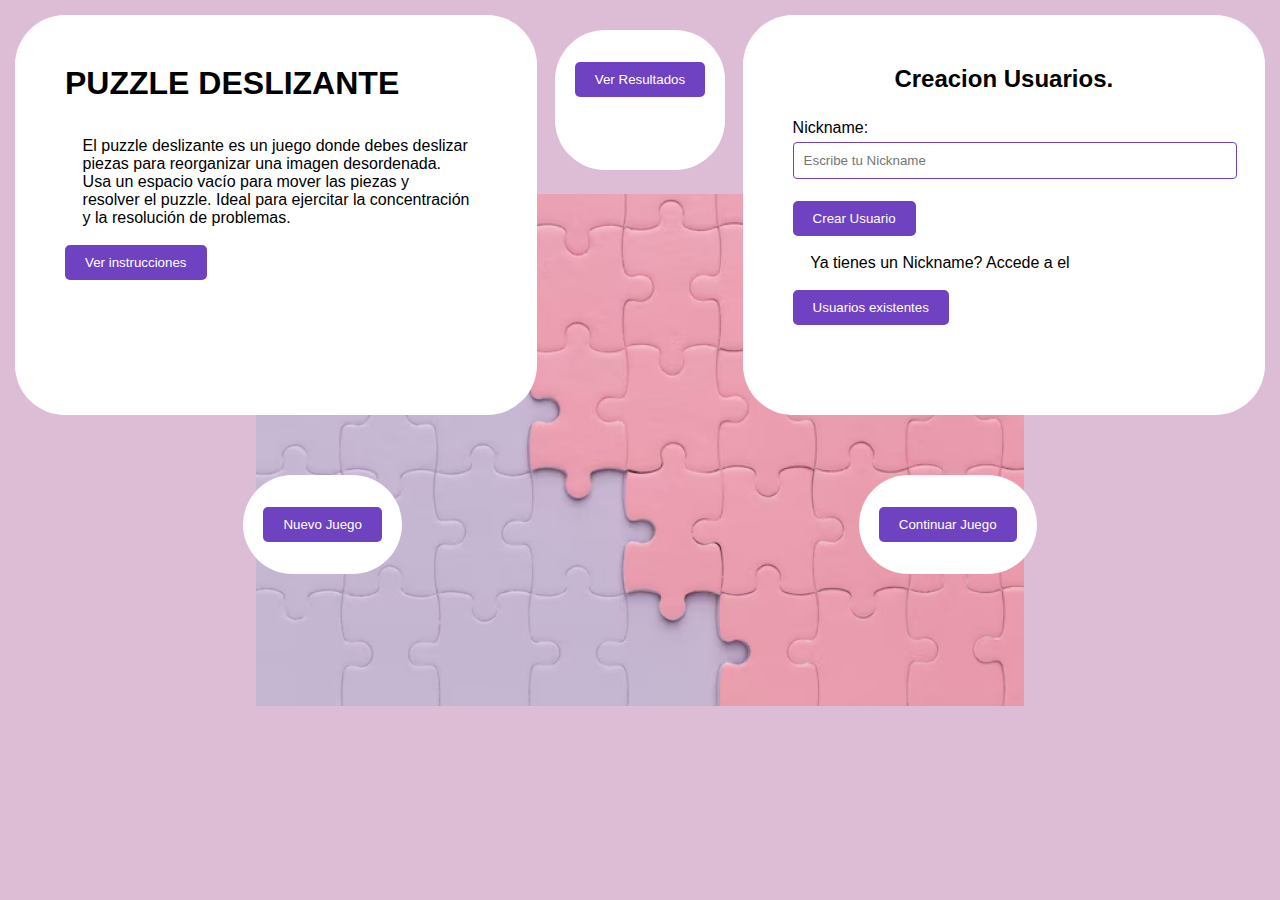
<file: index.html>
<!DOCTYPE html>
<html lang="es">
<head>
    <meta charset="UTF-8">
    <meta name="viewport" content="width=device-width, initial-scale=1.0">
    <title>Incio de juego</title>
    <!-- <link rel="stylesheet" href="./assets/css/MenuInicio.css"> -->
    <link rel="stylesheet" href="./Menu-de-Inicio/assets/css/MenuInicio.css">

</head>
<body>

    <div class="contenedor-mensajeSeleccion">
        <div id="mensajeSeleccion"></div>
    </div>

    <div class="contenedor-info-estadisticas-usuarios">
        <section id="puzzle">
            <h1>PUZZLE DESLIZANTE</h1>
            <p>El puzzle deslizante es un juego donde debes deslizar piezas para reorganizar una imagen desordenada. 
                Usa un espacio vacío para mover las piezas y resolver el puzzle. Ideal para ejercitar la concentración 
                y la resolución de problemas.
            </P>
            <button id="btnInstrucciones"> Ver instrucciones</button>
    
            <div id="instrucciones">
                <h4>
                    Inicio: Comienza con la imagen desordenada y un espacio vacío.
                    <br>Movimiento: Haz clic o toca las piezas adyacentes al espacio vacío para deslizarlas hacia él.
                    <br>Objetivo: Reorganiza las piezas para formar la imagen original.
                    <br>Estrategia: Planifica tus movimientos para resolver el puzzle de manera eficiente.
                    <br>Finalización: Completa la imagen para terminar el juego.
                </h4>
            </div>
        </section>

        <section id="resultados">
            <button id="btnResultados">Ver Resultados</button>
            <div id="contenedor-Tabla">
                <table id="tablaResultados"></table>
            </div>
        </section>

        <section id="creacion-seleccionusuarios">
            <h2>Creacion Usuarios.</h2>
            <form id = "singupForm">
                <label>Nickname:</label>
                <input type="text" placeholder="Escribe tu Nickname" id="name" required autofocus>
                <input type="submit" value="Crear Usuario">
                <p>Ya tienes un Nickname? Accede a el</p>
                <button type="button" id="btnVerUsuarios">Usuarios existentes</button>
            </form>
            <div id="usersContainer"></div>
        </section>
    </div>

    <div class="contenedor-btns-nuevo-continuar">
        <section id="nuevoJuego">
            <button id="btnNuevoJuego">Nuevo Juego</button>
        </section>

        <section id="continuarJuego">
            <button id="btnContinuarJuego">Continuar Juego</button>
        </section>
    </div>
    
    <div id="mensajeRegistro"></div>
    <div id="registroExitoso"></div>
    <div id="mensajeNuevoJuego"></div>
    <div id="mensajeMovimientosUsuarioActual"></div>

    <!-- <script src="./js/MenuInicio.js"></script> -->
    <script src="./Menu-de-Inicio/js/MenuInicio.js"></script>
</body>
</html>
</file>
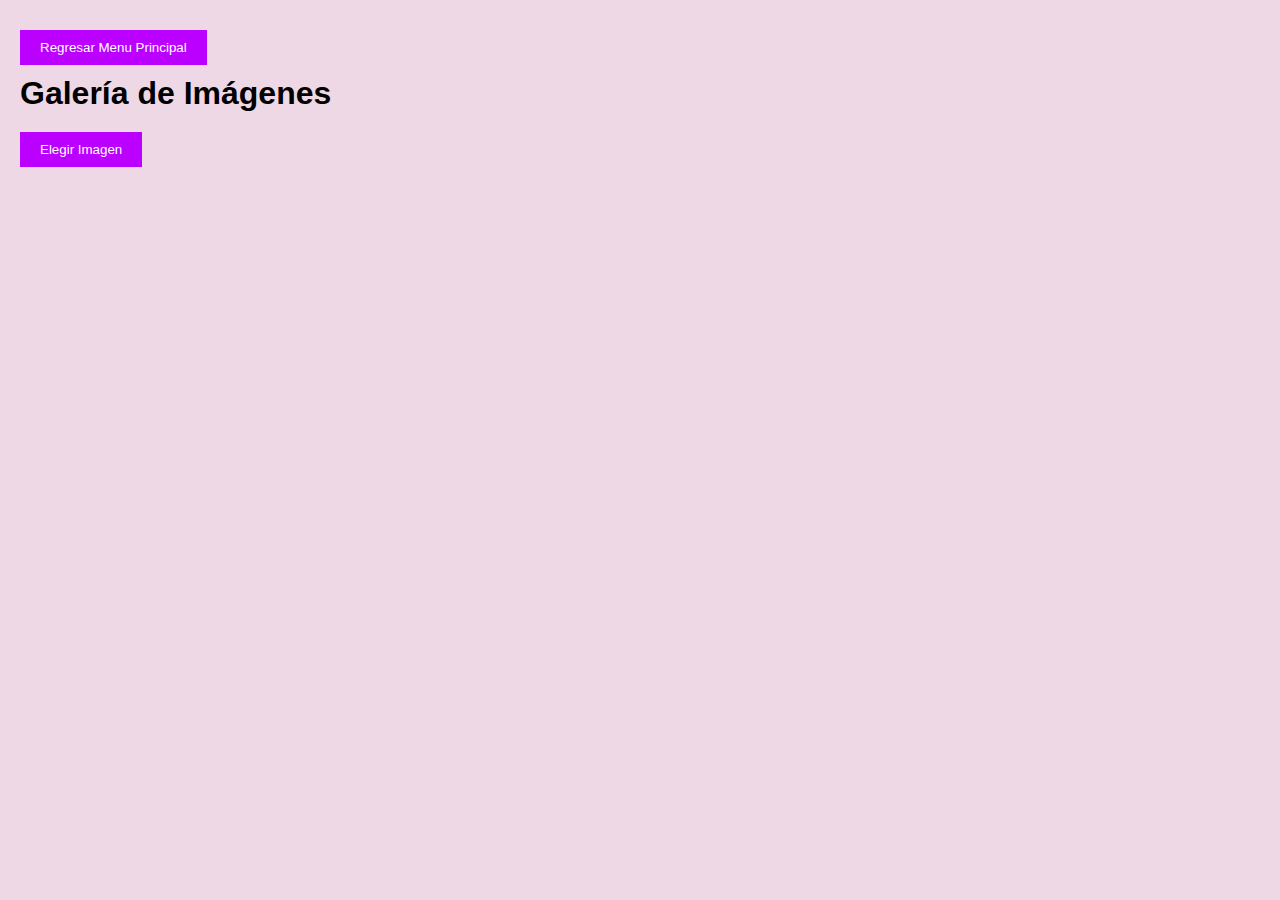
<file: Seleccion-del-Puzzle/SeleccionPuzzle.html>
<!DOCTYPE html>
<html lang="es">
<head>
    <meta charset="UTF-8">
    <meta name="viewport" content="width=device-width, initial-scale=1.0">
    <title>Elija una Imagen</title>
    <link rel="stylesheet" href="./css/SeleccionPuzzle.css">
</head>
<body>

    <button id="regresarmenuprincipal">Regresar Menu Principal</button>
    <h1>Galería de Imágenes</h1>
    <button id="btnElegirImagen">Elegir Imagen</button>

    <div id="contenedorImg">
        <img class="imgs" src="./img/img1.jpg" alt="1">
        <img class="imgs" src="./img/img2.jpg" alt="1">
        <img class="imgs" src="./img/img3.jpg" alt="1">
        <img class="imgs" src="./img/img4.jpeg" alt="1">
    </div>

    <div class="contenedor-general">
        <div class="ctn-imgSelec-Seleccion">
            <div id="contenedor-imagenSeleccionada"></div>

            <div class="contenedor-Seleccion">
                <p>Seleccione el numero de Filas y Columnas para su PUZZLE.</p>
                <div class="select-wrapper">
                    <select id="seleccionPuzzle">
                        <option>Seleccione una opcion</option>
                        <option value="3">3x3</option>
                        <option value="4">4x4</option>
                        <option value="5">5x5</option>
                    </select>
                    <button id="btnDividir">Generar cuadricula</button>
                </div>
            </div>
        
            <div class="contenedor-btn-crearpuzzle">
                <button id="btncrearpuzzle">Crear Puzzle</button>
            </div>
        </div>
        <div id="imagencuadricula"></div>
        <divi id="mensajesSeleccionTamano"></div>
    </div>

    <canvas id="canvas"></canvas>

    <script src="./js/SeleccionPuzzle.js"></script>
</body>
</html>
</file>
<file: Menu-de-Inicio/assets/css/MenuInicio.css>
*{
    margin: 0;
    padding: 0;
}

body {
    font-family: Arial, Helvetica, sans-serif;
    background-color: rgba(161, 78, 142, 0.371);
    background-image: url('/ImagenFondo/cerrar-sobre-fondo-rompecabezas_23-2149289216.avif');
    background-repeat: no-repeat;
    background-position: center;
    background-attachment: fixed;
    background-size: 60%;
}
/* rgba(125, 16, 242, 0.748) */
.contenedor-mensajeSeleccion{
    font-size: 30px;
    display: flex;
    align-items: center;
    justify-content: center;
}

#mensajeSeleccion{
    padding: 10px;
    margin-top: 15px; margin-bottom: 15px;
    border-radius: 10px;
    background-color: #1aa7e3a9;
    ;
}

/* div dentro de id #puzzle */
#instrucciones{
    display: none;
}

.contenedor-info-estadisticas-usuarios{
    display: flex;
    justify-content: space-between;
}

.contenedor-info-estadisticas-usuarios #puzzle{
    justify-content: left;
}

.contenedor-info-estadisticas-usuarios #resultados{
    justify-content: center;
}

.contenedor-info-estadisticas-usuarios #creacion-seleccionusuarios{
    justify-content: right;
}

#puzzle, #creacion-seleccionusuarios {
    height: 300px; 
    overflow: auto; 
    border-radius: 50px;
}

#puzzle{
    width: 33%;
    padding: 50px;
    margin: 15px;
    background-color: white;
    border-radius: 50px;
}

#resultados, #nuevoJuego, #continuarJuego{
    margin: 30px auto;
    background-color: white;
    padding: 20px;
    border-radius: 50px;
    min-height: 50px; 
}

#resultados{
    height: 100px; /*Ajusta la altura fija según tus necesidades*/
    /* height: auto; esto se hace desde el javascript en el boton btnResultados*/
    /* se añadio lo de mostrar y ocultar usuarios existentes en las funciones: 
    function mostrarUsuario() y seleccionarUsuario */
    overflow-y: auto; /* Agrega un desplazamiento vertical si el contenido excede la altura */
}


#btnResultados{
    display: flex;
    justify-content: center;
    margin-bottom: 10px;
}

#creacion-seleccionusuarios{
    width: 33%;
    padding: 50px;
    margin: 15px;
    background-color: white;

    display: flex;
    flex-direction: column;
}

.contenedor-btns-nuevo-continuar{
    display: flex;
    justify-content: center;
    padding: 15px;
}

/* Diseño de la tabla */
.contenedor-Tabla{
    width: 600px;
    height: 400px;
    margin: 150px auto;
    overflow-y: auto;
}

#tablaResultados{
    width: 100%;
    background-color: white;
    text-align: left;
    /* siguiente linea es para quitar el padding entre celdas */
    border-collapse: collapse;
}

th, td{
    /* espacio entre celdas */
    padding: 20px;
}

thead{
    background-color: #246355;
    color: white;
    border-bottom: solid 5px #0F362D;
}

/* iluminar filas pares */
tr:nth-child(even){
    background-color: #ddd;
}

/* resaltar cuando se pase el cursor y que solo elimine los td no los th*/
tr:hover td{
    background-color: #369681;
    color: white;
}

/* Estilos del texto */
h1{
    margin-bottom: 1.1em;
}


h2 {
    text-align: center;
    color:black;
    margin-bottom: 1.1em;
}

p{
    margin: 1.1em;
}

label {
    display: block;
    margin-bottom: 5px;
}

input[type="text"]{
    width: 100%;
    padding: 10px;
    margin-bottom: 10px;
    border: 1px solid #ccc;
    border-radius: 4px;
}

input[type="text"]:focus{
    outline: none;
    border-color: #6f42c1;
}

button,
input[type="submit"],
a.button {
    display: flex;
    padding: 10px 20px;
    margin: 12px 0;
    border: none;
    border-radius: 5px;
    background-color: #6f42c1; 
    color: #fff;
    text-decoration: none;
    cursor: pointer;
    transition: background-color 0.3s ease;
}

button:hover,
input[type="submit"]:hover,
a.button:hover {
    background-color: #1d0fe6; 
}

.user-item {
    cursor: pointer;
    padding: 5px 10px;
    margin-bottom: 5px;
    border: 1px solid #ccc;
    border-radius: 5px;
}


/* mensajes emergentes */
#mensajeRegistro, #registroExitoso, #mensajeNuevoJuego, #mensajeMovimientosUsuarioActual{
    position: fixed;
    top: 50%;
    left: 50%;
    transform: translate(-50%, -50%);
    background-color: #1aa7e3a9;
    border: 2px solid #333333;
    padding: 20px;
    box-shadow: 0 0 10px rgba(0, 0, 0, 0.1);
    font-size: 18px;
    color: #333333;
    border-radius: 10px;
    display: none;
}

#usersContainer{
    display: block;
}
</file>
<file: Seleccion-del-Puzzle/css/SeleccionPuzzle.css>
.imgs{
    margin-right: 10px; 
    width: 200px;
    height: 200px;
    margin: 0 10px;
    border-radius: 5px;
    cursor: pointer;
}

#contenedorImg{
    display: none;
    flex-wrap: wrap;
    justify-content: left;
    margin-bottom: 20px;
}

* {
    margin: 0;
    padding: 0;
    box-sizing: border-box;
}

body {
    font-family: Arial, sans-serif;
    background-color: #eed8e5;
    padding: 20px;
}
  
h1 {
    text-align: left;
    margin-bottom: 20px;
}
  
button {
    display: block;
    margin: 10px 0;
    padding: 10px 20px;
    background-color: #bb00ff;
    color:white;
    border: none;
    cursor: pointer;
}
  
button:hover {
    background-color: #0077b3;
}
  
p {
    text-align: left;
    margin-bottom: 10px;
}
  
select {
    display: block;
    margin: 0 0 20px;
    padding: 5px 10px;
    border-radius: 5px;
}
  
#contenedorPuzzle {
    margin-top: 20px;
    display: flex;
    flex-wrap: wrap;
    justify-content: center;
}

h2 {
    text-align: left;
    margin-bottom: 20px;
}

.grid-line {
    position: absolute;
    background-color: rgba(0, 0, 0, 0.5);
    pointer-events: none; /* Evitar que las líneas interfieran con los clics en la imagen */
    z-index: 1; /* Asegurar que las líneas estén sobre la imagen */
}

#contenedor-imagenSeleccionada{
    width: 200px;
    height: 200px;
    display: none;
}

#contenedor-imagenSeleccionada img {
    width: 100%;
    height: 100%;
}

#imagencuadricula{
    width: 500px;
    height: 500px;
    display: none;
}

#imagencuadricula * {
    justify-content: center;
    align-items: center;
}

.contenedor-general{
    display: flex;
    justify-content: space-between;
}

.contenedor-Seleccion{
    display: none;
}

.contenedor-btn-crearpuzzle{
    display: none;
}

#canvas {
    width: 100px;
    height: 100px;
}

.span-pieza{
    border-style: solid;
    border-color: black;
    border-width: 2px;
    background-color: red;
    color: white;
    font-weight: bold;
}

.pieza-individual .span-pieza{
    z-index: 1;
    position: absolute;    /* No se como pero asi si funciona jaja*/
}

.pieza{
    width: 100%;
    height: 100%;
    top: 0;
    left: 0;
}

.pieza-individual .pieza{
    width: 100%; /* Ajustar la imagen al tamaño del contenedor */
    height: 100%;
    padding: 5px; /* Agregar un padding para simular la separación */
    box-sizing: border-box; /* Incluir el padding en el tamaño total del elemento */
}

/* CAMBIAR EL BOTON ENVIAR QUE VIENE POR DEFECTO EN EL SUBMIT */
.select-wrapper {
    position: relative;
    display: inline-block;
}

#seleccionPuzzle::-ms-expand {
    display: none;
}

#seleccionPuzzle {
    -webkit-appearance: none;
    appearance: none;
    padding: 5px 10px;
    background-color: #ffffff;
    border: 1px solid #cccccc;
    border-radius: 5px;
    cursor: pointer;
    font-size: 16px;
}

/* Estilo del botón de envío personalizado */
#seleccionPuzzle::after {
    content: 'Generar cuadricula';
    position: absolute;
    right: 10px;
    top: 50%;
    transform: translateY(-50%);
}
/* CREO QUE ESTO ANTERIOR YA NO SIRVE */
#btnDividir {
    position: relative;
    top: 0;
    right: 0;
    padding: 5px 10px;
    background-color: #007bff;
    color: #ffffff;
    border: none;
    border-radius: 0 5px 5px 0;
    cursor: pointer;
    font-size: 16px;
}

#mensajesSeleccionTamano{
    position: fixed;
    top: 50%;
    left: 50%;
    transform: translate(-50%, -50%);
    background-color: #1aa7e3a9;
    border: 2px solid #333333;
    padding: 20px;
    box-shadow: 0 0 10px rgba(0, 0, 0, 0.1);
    font-size: 18px;
    color: #333333;
    border-radius: 10px;
    display: none;
}
</file>
